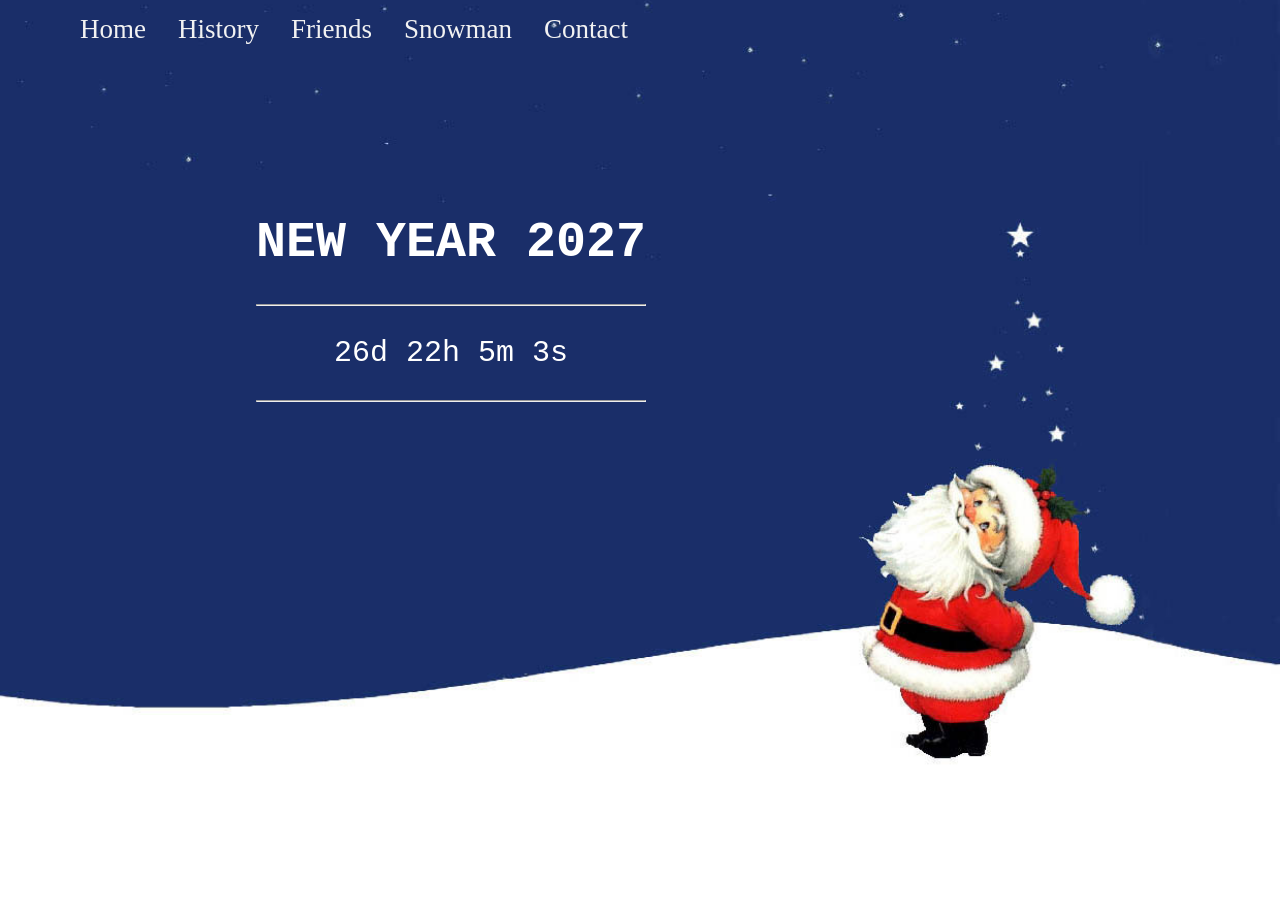
<file: index.html>
<!DOCTYPE html>
<html>
<style>
html, body {
    height: 100%;
    margin: 0;
    padding: 0;
}

.navbar {
	position: absolute;
	top: 0%;
	left: 5%;
	width: 80%;
	height: 50px;
	background: rgba(0, 0, 0, 0.0);
	z-index: 15;
}

.navbar a {
	float: left;
	display: block;
	color: #f2f2f2;
	text-align: center;
	padding: 14px 16px;
	text-decoration: none;
	font-size: 27px;
}

.navbar a:hover {
	background: #ddd;
	color: black;
}


body {
	background-image: url("./images/main.jpg");
	background-repeat: no-repeat;
	background-position: center;
	background-attachment: fixed;
	background-size: cover;
}


.snowflake {
	color: #fff;
	font-size: 1em;
	font-family: 'Molle', cursive;
	text-shadow: 0 0 1px #000;
}


@-webkit-keyframes snowflakes-fall { 0%{top:-10%} 100%{top:100%} }

@-webkit-keyframes snowflakes-shake {
	0%   { -webkit-transform:translateX(0px);  transform: translateX(0px) }
	50%  { -webkit-transform:translateX(80px); transform: translateX(80px) }
	100% { -webkit-transform:translateX(0px);  transform: translateX(0px) }
}

@keyframes snowflakes-fall { 0%{top:-10%} 100%{top:100%}}

@keyframes snowflakes-shake {
	0%   { transform: translateX(0px) }
	50%  { transform: translateX(80px) }
	100% { transform: translateX(0px) }
}

.snowflake {
	position: fixed; top: -10%; z-index: 9999;

	-webkit-user-select: none;
	-moz-user-select: none;
	-ms-user-select: none;
	user-select: none;
	cursor: default;

	-webkit-animation-name: snowflakes-fall, snowflakes-shake;
	-webkit-animation-duration: 10s, 3s;
	-webkit-animation-timing-function: linear, ease-in-out;
	-webkit-animation-iteration-count: infinite, infinite;
	-webkit-animation-play-state: running, running;

	animation-name: snowflakes-fall, snowflakes-shake;
	animation-duration: 10s, 3s;
	animation-timing-function: linear, ease-in-out;
	animation-iteration-count: infinite, infinite;
	animation-play-state: running, running
}

.snowflake:nth-of-type(0) {
	left: 1%;
	-webkit-animation-delay: 0s, 0s;
	animation-delay: 0s, 0s
}

.snowflake:nth-of-type(1) {
	left: 10%;
	-webkit-animation-delay: 1s, 1s;
	animation-delay: 1s, 1s
}

.snowflake:nth-of-type(2) {
	left: 20%;
	-webkit-animation-delay: 6s, .5s;
	animation-delay: 6s, .5s
}

.snowflake:nth-of-type(3) {
	left: 30%;
	-webkit-animation-delay: 4s, 2s;
	animation-delay: 4s, 2s
}

.snowflake:nth-of-type(4) {
	left: 40%;
	-webkit-animation-delay: 2s, 2s;
	animation-delay: 2s, 2s
}

.snowflake:nth-of-type(5) {
	left: 50%;
	-webkit-animation-delay: 8s, 3s;
	animation-delay: 8s, 3s
}

.snowflake:nth-of-type(6) {
	left: 60%;
	-webkit-animation-delay: 6s, 2s;
	animation-delay: 6s, 2s
}

.snowflake:nth-of-type(7) {
	left: 70%;
	-webkit-animation-delay: 2.5s, 1s;
	animation-delay: 2.5s, 1s
}

.snowflake:nth-of-type(8) {
	left: 80%;
	-webkit-animation-delay: 1s, 0s;
	animation-delay: 1s, 0s
}

.snowflake:nth-of-type(9) {
	left: 90%;
	-webkit-animation-delay: 3s, 1.5s;
	animation-delay: 3s, 1.5s
}


.ComingSoon {
	position: absolute;
	top: 20%;
	left: 20%;
	text-align: center;
	color: white;
	font-family: "Courier New", Courier, moonspace;
	font-size: 25px;
}


form {
	display: none;
	position: relative;
	top: 10%;
	left: 30%;
	width: 40%;
	height: 130%;
	color: white;
	font-family: 'Monotype Corsiva', cursive;
	font-size: 20px;
	background-color: rgba(210, 0, 0, 1.0);
	z-index: 7;
}


.container {
	padding-left: 10px;
	padding-right: 10px;
}


.row:after {
	content: "";
	display: table;
	clear: both;
}


.column-text {
	float: left;
	width: 78%;
	height: 7%;
	padding: 10px;
}


.column-image {
	float: left;
	width: 12%;
	height: 7%;
	padding: 10px;
}


.input-border {
	margin-left: 10px;
	border-width: 7px;
	-webkit-border-image: repeating-linear-gradient(-45deg, Khaki, Khaki 10px,
											darkred 10px, red 15px,
											darkred 20px) 7.5;
											
	-moz-border-image: repeating-linear-gradient(-45deg, Khaki, Khaki 10px,
											darkred 10px, red 15px,
											darkred 20px) 7.5;
											
	-o-border-image: repeating-linear-gradient(-45deg, Khaki, Khaki 10px,
											darkred 10px, red 15px,
											darkred 20px) 7.5;
											
	border-image: repeating-linear-gradient(-45deg, Khaki, Khaki 10px,
											darkred 10px, red 15px,
											darkred 20px) 7.5;
}


.button-style {
	font-family: 'Monotype Corsiva', cursive;
	font-size: 20px;
	color: #FA8072;
	border-width: 7px;
	-webkit-border-image: repeating-linear-gradient(-45deg, Khaki, Khaki 10px,
											darkred 10px, red 15px,
											darkred 20px) 7.5;
											
	-moz-border-image: repeating-linear-gradient(-45deg, Khaki, Khaki 10px,
											darkred 10px, red 15px,
											darkred 20px) 7.5;
											
	-o-border-image: repeating-linear-gradient(-45deg, Khaki, Khaki 10px,
											darkred 10px, red 15px,
											darkred 20px) 7.5;
											
	border-image: repeating-linear-gradient(-45deg, Khaki, Khaki 10px,
											darkred 10px, red 15px,
											darkred 20px) 7.5;
}


</style>


<script>

// Устанавливаем дату
var nextYear = new Date().getFullYear() + 1;
var countDownDate = new Date(`Jan 1, ${nextYear} 00:00:00`).getTime();

// Меняем дату каждую секунду
var x = setInterval(function() {

	// Сегодняшняя дата
	var now = new Date().getTime();

	// Следующий год
	var nextYear = new Date().getFullYear() + 1;
	document.querySelector("h1").innerText = "NEW YEAR " + nextYear;

	// Вычисляем разницу между датами
	var distance = countDownDate - now;
	
	// Если таймер вышел
	if (distance < 0) {
		countDownDate = new Date(`Jan 1, ${nextYear} 00:00:00`).getTime();
		return;
	}

	// Вычисляем дни, часы, минуты и секунды
	var days = Math.floor(distance / (1000 * 60 * 60 * 24));
	var hours = Math.floor((distance % (1000 * 60 * 60 * 24)) / (1000 * 60 * 60));
	var minutes = Math.floor((distance % (1000 * 60 * 60)) / (1000 * 60));
	var seconds = Math.floor((distance % (1000 * 60)) / 1000);
	
	// Отображаем результат в элементе id="demo"
	document.getElementById("demo").innerHTML = days + "d " + hours + "h " + minutes + "m " + seconds + "s";
}, 1000);


function formVisible() {
	var contact = document.forms['contact'];
	if (contact.style.display === 'block') {
		contact.style.display = 'none';
	} else {
		contact.style.display = 'block';
		window.scrollTo(0, 0);
	}
}

</script>


<body>

<div class="snowflakes" aria-hidden="true">
	<div class="snowflake">
	*
	</div>
	<div class="snowflake">
	*
	</div>
	<div class="snowflake">
	*
	</div>
	<div class="snowflake">
	*
	</div>
	<div class="snowflake">
	*
	</div>
	<div class="snowflake">
	*
	</div>
	<div class="snowflake">
	*
	</div>
	<div class="snowflake">
	*
	</div>
	<div class="snowflake">
	*
	</div>
	<div class="snowflake">
	*
	</div>
</div>


<div class="navbar">
	<a href="index.html"> Home </a>
	<a href="santa.html"> History </a>
	<a href="santa_friends.html"> Friends </a>
	<a href="snowman.html"> Snowman </a>
	<a href="#contact" onclick="formVisible()"> Contact </a>
</div>


<div class="ComingSoon">
	<h1> NEW YEAR </h1>
	<hr>
	<p id="demo" style="font-size:30px"></p>
	<hr>
</div>


<form name='contact' action="https://formspree.io/f/xvzvgjkq" method="POST">
	<div class='container'>
		<div class='row'>
			<div class='column-image'>
				<img src='images/sman2.png' width=100% height=100% />
			</div>
			
			<div class='column-text'>
				<p style='font-size:12px; font-family:cursive; font-weight:bold'>
					Fill in all the fields, send your letter to Santa,
					and he will answer right away!
				</p>
			</div>
		</div>
		
		<hr color='red'>

		<p> Dear Santa, </p>
		<p style='text-align:center;'>
			My name is: <input class='input-border' type='text' name='Name'>
		</p>
		<p style='text-align:center;'>
			I am a: <input type='radio' name='sex' style='margin-left:10px;' value='Boy'>
			<span style='color:Khaki;'> BOY </span>
			<input type='radio' name='sex' style='margin-left:20px;' value='Girl'>
			<span style='color:Khaki;'> GIRL </span>
		</p>
		
		<p style='text-align:left; margin-left:35%; color:Khaki;'>
				<input type='radio' name='behavior' value='good'> GOOD <br/>
				<span style='position:absolute; margin-left:-30%; color:#fff;'> This year I have been: </span>
				<input type='radio' name='behavior' value='very good'> VERY, VERY GOOD <br/>
				<input type='radio' name='behavior' value='not so good'> A TEENY TINY BIT NOT SO GOOD
		</p>

		<p> This year for Christmas i'd like to get: </p>
		<p style='text-align:right; margin-right:30%;'>
			a <input class='input-border' type='text' name='Present1'><br/><br/>
			a <input class='input-border' type='text' name='Present2'><br/><br/>
			and also some <input class='input-border' type='text' name='Present3'>
		</p>
		
		<br/>
		<p style='text-align:center;'> and Santa, I also want to tell you: <br/><br/>
			<textarea class='input-border' name='Letter' style='width:50%; height:10%;'></textarea>
		</p>

		<p style='text-align:center;'>
			<input class='button-style' type='submit' value='Send it!'>
		</p>
		
		<br/>
		<br/>
	</div>
</form>


</body>

</html>
</file>
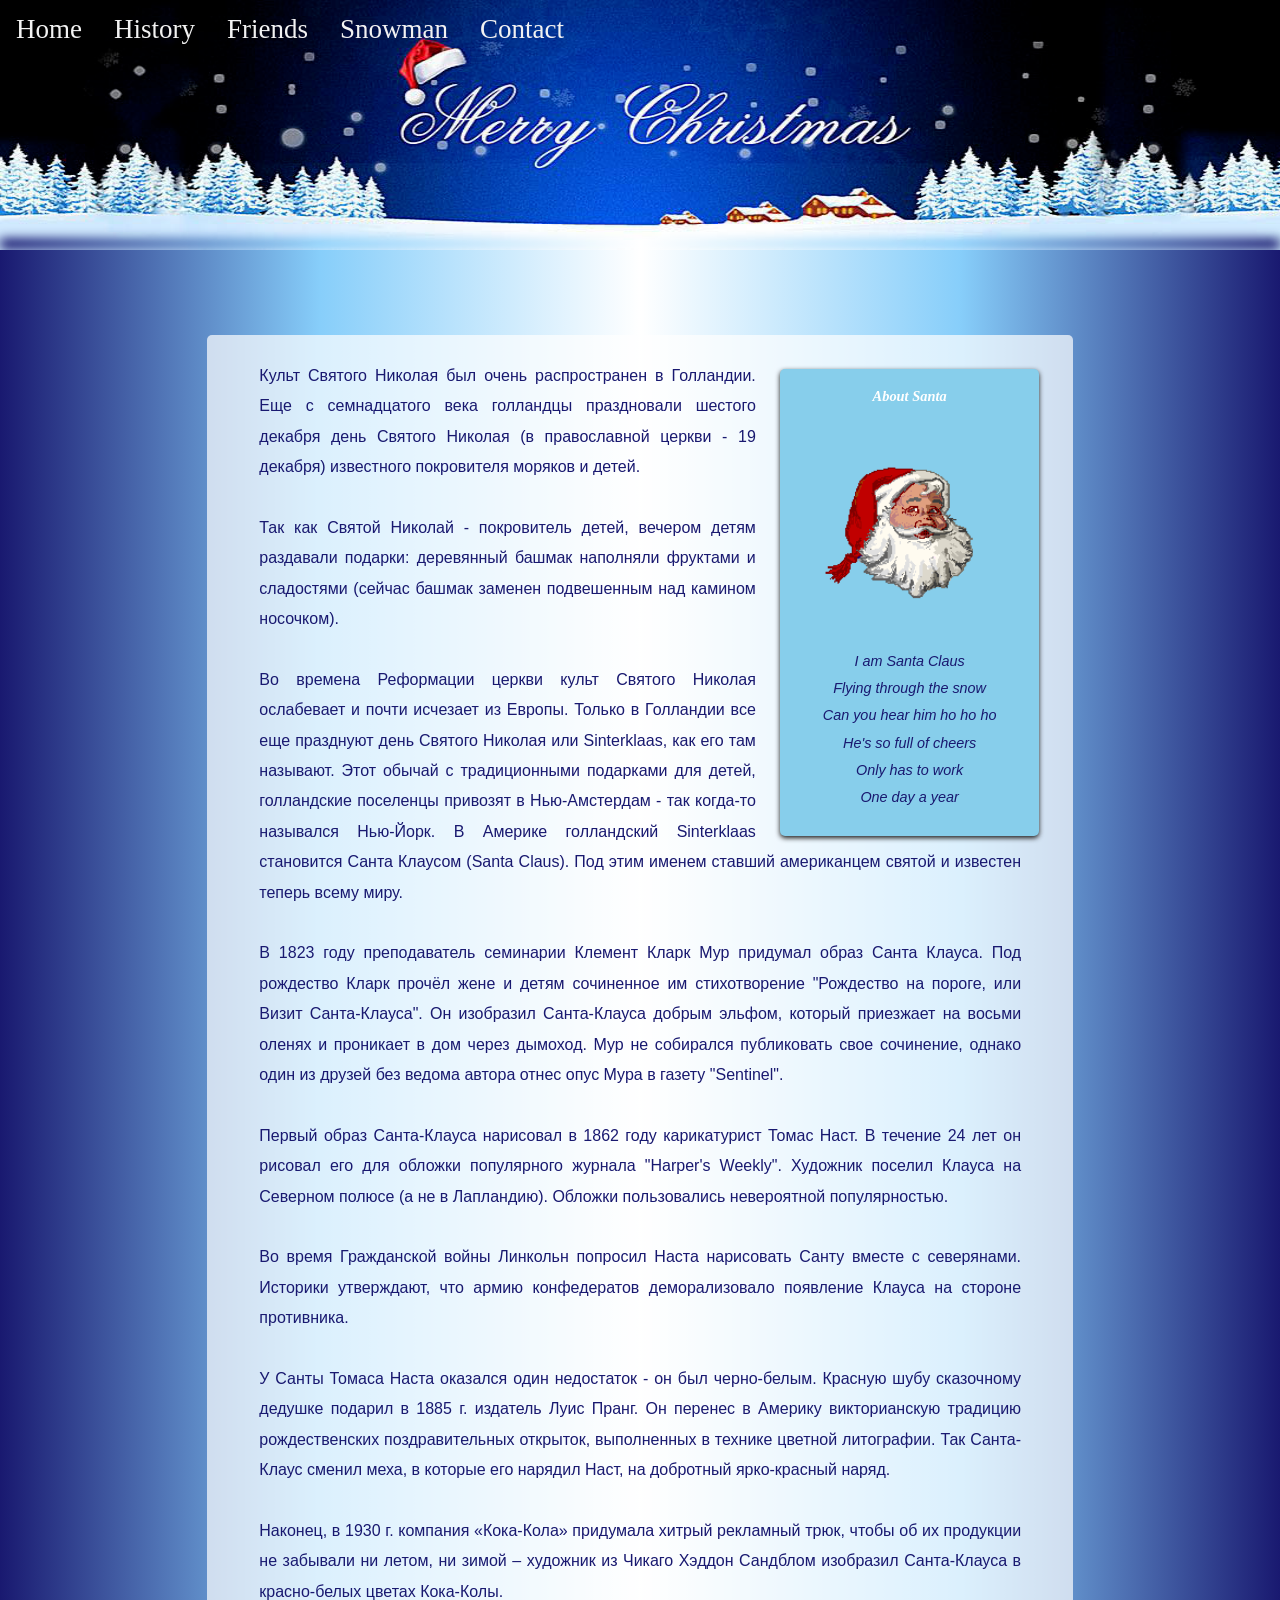
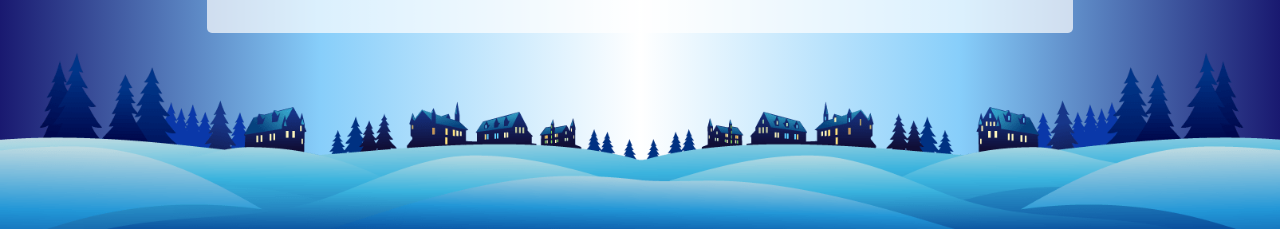
<file: santa.html>
<!DOCKTYPE html>
<html>
<head>
<meta name="viewport" content="width=device-width, initial-scale=1">
<style>

body {
	margin: 0;
	background: linear-gradient(90deg, MidNightBlue 0%, LightSkyBlue 25%, white 50%, 
									   LightSkyBlue 75%, MidNightBlue 100%);
}


.navbar {
	position: fixed;
	top: 0;
	width: 100%;
	height: 50px;
	background: rgba(0, 0, 0, 0.0);	/* Black bg with 1.0 opacity */
	z-index: 15;
}

.navbar a {
	float: left;
	display: block;
	color: #f2f2f2;
	text-align: center;
	padding: 14px 16px;
	text-decoration: none;
	font-size: 27px;
}

.navbar a:hover {
	background: #ddd;
	color: black;
}


.main {
	padding: 15px;
	margin-left: 15%;
	margin-top: 25%;
}


article, aside {
	display: inline-block;
	vertical-align:top;
	text-align: justify;
}

article {
	background-color: rgba(255, 255, 255, 0.7);
	box-shadow: 0, 0, 10px rgba(25, 25, 112, 0.5); /* Shadow parameters */
	padding: 10px;
	border-radius: 5px;
	width: 80%;
	margin-right: 5%;
	z-index: -2;
}

aside {
	position: relative;
	padding-left: 1.5rem;
	margin-left: 1.5rem;
	padding-right: 1.5rem;
	margin-right: 1.5rem;
	margin-top: 1.5rem;
	float: right;
	font-style: Italic;
	color: #29627e;
	width: 25%;
	background-color: #87CEEB;
	
	box-shadow: 0px 2px 5px #1c1a19;
	border-radius: 5px;
	
	color: white;
	font-size: 0.9em;
	z-index: 1;
}

aside > p {
	margin: 1.5rem;
}


.main-text {
	font-family: 'Fira Sans', sans-serif;
	text-align: justify;
	line-height: 1.9em;
	color: MidNightBlue;
	margin-right: 5%;
	margin-left: 5%
}


#santa_picture {
	text-align: center;
}


.footer {
	position: absolute;
	right: 0;
	bottom: 0;
	left: 0;
	padding: 1rem;
	background-color: #efefef;
	text-align: center;
	width: 100%;
}


.imgW {
	width: 100%;
	height: 250px;
	position: absolute;
	top: 0;
	position: fixed;
	z-index: 10;
}


.imgW > img {
	position: absolute;
	top: 0;
	left: 0;
	width: 100%;
	height: 100%;
}


aside img {
	margin: 15px 15px;
}	


form {
	display: none;
	position: absolute;
	top: 50%;
	left: 30%;
	width: 40%;
	height: 130%;
	color: white;
	font-family: 'Monotype Corsiva', cursive;
	font-size: 20px;
	background-color: rgba(210, 0, 0, 1.0);
	z-index: 7;
}


.container {
	padding-left: 10px;
	padding-right: 10px;
}


.row:after {
	content: "";
	display: table;
	clear: both;
}


.column-text {
	float: left;
	width: 78%;
	height: 7%;
	padding: 10px;
}


.column-image {
	float: left;
	width: 12%;
	height: 7%;
	padding: 10px;
}


.input-border {
	margin-left: 10px;
	border-width: 7px;
	-webkit-border-image: repeating-linear-gradient(-45deg, Khaki, Khaki 10px,
											darkred 10px, red 15px,
											darkred 20px) 7.5;
											
	-moz-border-image: repeating-linear-gradient(-45deg, Khaki, Khaki 10px,
											darkred 10px, red 15px,
											darkred 20px) 7.5;
											
	-o-border-image: repeating-linear-gradient(-45deg, Khaki, Khaki 10px,
											darkred 10px, red 15px,
											darkred 20px) 7.5;
											
	border-image: repeating-linear-gradient(-45deg, Khaki, Khaki 10px,
											darkred 10px, red 15px,
											darkred 20px) 7.5;
}


.button-style {
	font-family: 'Monotype Corsiva', cursive;
	font-size: 20px;
	color: #FA8072;
	border-width: 7px;
	-webkit-border-image: repeating-linear-gradient(-45deg, Khaki, Khaki 10px,
											darkred 10px, red 15px,
											darkred 20px) 7.5;
											
	-moz-border-image: repeating-linear-gradient(-45deg, Khaki, Khaki 10px,
											darkred 10px, red 15px,
											darkred 20px) 7.5;
											
	-o-border-image: repeating-linear-gradient(-45deg, Khaki, Khaki 10px,
											darkred 10px, red 15px,
											darkred 20px) 7.5;
											
	border-image: repeating-linear-gradient(-45deg, Khaki, Khaki 10px,
											darkred 10px, red 15px,
											darkred 20px) 7.5;
}


</style>

<script>

function formVisible() {
	if (contact.style.display === 'block') {
		contact.style.display = 'none';
	} else {
		contact.style.display = 'block';
		window.scrollTo(0, 0);
	}
}

</script>

</head>

<body>

<header>

<div class="navbar">
	<a href="index.html"> Home </a>
	<a href="santa.html"> History </a>
	<a href="santa_friends.html"> Friends </a>
	<a href="snowman.html"> Snowman </a>
	<a href="#contact" onclick="formVisible()"> Contact </a>
</div>

<div class="imgW">
	<img src="images/banner.png" />
</div>

</header>

<div class="main">
	<section>
		<article>
			<aside>
				<h1 style="text-align: center"> About Santa </h1>
				<img src="images/Santa.gif" alt="SantaPicture" width=80% height=auto />
				<p class='main-text' style="text-align: center">
					I am Santa Claus <br>
					Flying through the snow <br>
					Can you hear him ho ho ho <br>
					He's so full of cheers <br>
					Only has to work <br>
					One day a year
				</p>
			</aside>
		
			<p class='main-text'>
				Культ Святого Николая был очень распространен в Голландии. Еще с семнадцатого века голландцы
				праздновали шестого декабря день Святого Николая (в православной церкви - 19 декабря)
				известного покровителя моряков и детей.
				<br><br>
				Так как Святой Николай - покровитель детей, вечером детям раздавали подарки: деревянный
				башмак наполняли фруктами и сладостями (сейчас башмак заменен подвешенным над камином носочком).
				<br><br>
				Во времена Реформации церкви культ Святого Николая ослабевает и почти исчезает из Европы.
				Только в Голландии все еще празднуют день Святого Николая или Sinterklaas,
				как его там называют. Этот обычай с традиционными подарками для детей,
				голландские поселенцы привозят в Нью-Амстердам - так когда-то назывался Нью-Йорк.
				В Америке голландский Sinterklaas становится Санта Клаусом (Santa Claus). Под этим именем
				ставший американцем святой и известен теперь всему миру.
				<br><br>
				В 1823 году преподаватель семинарии Клемент Кларк Мур придумал образ Санта Клауса.
				Под рождество Кларк прочёл жене и детям сочиненное им стихотворение "Рождество на пороге,
				или Визит Санта-Клауса". Он изобразил Санта-Клауса добрым эльфом, который приезжает на восьми
				оленях и проникает в дом через дымоход. Мур не собирался публиковать свое сочинение,
				однако один из друзей без ведома автора отнес опус Мура в газету "Sentinel".
				<br><br>
				Первый образ Санта-Клауса нарисовал в 1862 году карикатурист Томас Наст.
				В течение 24 лет он рисовал его для обложки популярного журнала "Harper's Weekly".
				Художник поселил Клауса на Северном полюсе (а не в Лапландию).
				Обложки пользовались невероятной популярностью.
				<br><br>
				Во время Гражданской войны Линкольн попросил Наста нарисовать Санту вместе с северянами.
				Историки утверждают, что армию конфедератов деморализовало появление Клауса на стороне противника.
				<br><br>
				У Санты Томаса Наста оказался один недостаток - он был черно-белым. Красную шубу
				сказочному дедушке подарил в 1885 г. издатель Луис Пранг. Он перенес в Америку викторианскую
				традицию рождественских поздравительных открыток, выполненных в технике цветной литографии.
				Так Санта-Клаус сменил меха, в которые его нарядил Наст, на добротный ярко-красный наряд.
				<br><br>
				Наконец, в 1930 г. компания «Кока-Кола» придумала хитрый рекламный трюк,
				чтобы об их продукции не забывали ни летом, ни зимой – художник из Чикаго Хэддон Сандблом
				изобразил Санта-Клауса в красно-белых цветах Кока-Колы.
			</p>
		</article>
	</section>
</div>


<form name='contact' action="https://formspree.io/f/xvzvgjkq" method="POST">
	<div class='container'>
		<div class='row'>
			<div class='column-image'>
				<img src='images/sman2.png' width=100% height=100% />
			</div>
			
			<div class='column-text'>
				<p style='font-size:12px; font-family:cursive; font-weight:bold'>
					Fill in all the fields, send your letter to Santa,
					and he will answer right away!
				</p>
			</div>
		</div>
		
		<hr color='red'>

		<p> Dear Santa, </p>
		<p style='text-align:center;'>
			My name is: <input class='input-border' type='text' name='Name'>
		</p>
		<p style='text-align:center;'>
			I am a: <input type='radio' name='sex' style='margin-left:10px;' value='Boy'>
			<span style='color:Khaki;'> BOY </span>
			<input type='radio' name='sex' style='margin-left:20px;' value='Girl'>
			<span style='color:Khaki;'> GIRL </span>
		</p>
		
		<p style='text-align:left; margin-left:35%; color:Khaki;'>
				<input type='radio' name='behavior' value='good'> GOOD <br/>
				<span style='position:absolute; margin-left:-30%; color:#fff;'> This year I have been: </span>
				<input type='radio' name='behavior' value='very good'> VERY, VERY GOOD <br/>
				<input type='radio' name='behavior' value='not so good'> A TEENY TINY BIT NOT SO GOOD
		</p>

		<p> This year for Christmas i'd like to get: </p>
		<p style='text-align:right; margin-right:30%;'>
			a <input class='input-border' type='text' name='Present1'><br/><br/>
			a <input class='input-border' type='text' name='Present2'><br/><br/>
			and also some <input class='input-border' type='text' name='Present3'>
		</p>
		
		<br/>
		<p style='text-align:center;'> and Santa, I also want to tell you: <br/><br/>
			<textarea class='input-border' name='Letter' style='width:50%; height:10%;'></textarea>
		</p>
		
		<p style='text-align:center;'>
			<input class='button-style' type='submit' value='Send it!'>
		</p>
		
		<br/>
		<br/>
	</div>
</form>


<footer>
	<img src="images/footer2.png" alt="" width=100% />
</footer>


</body>
</html>
</file>
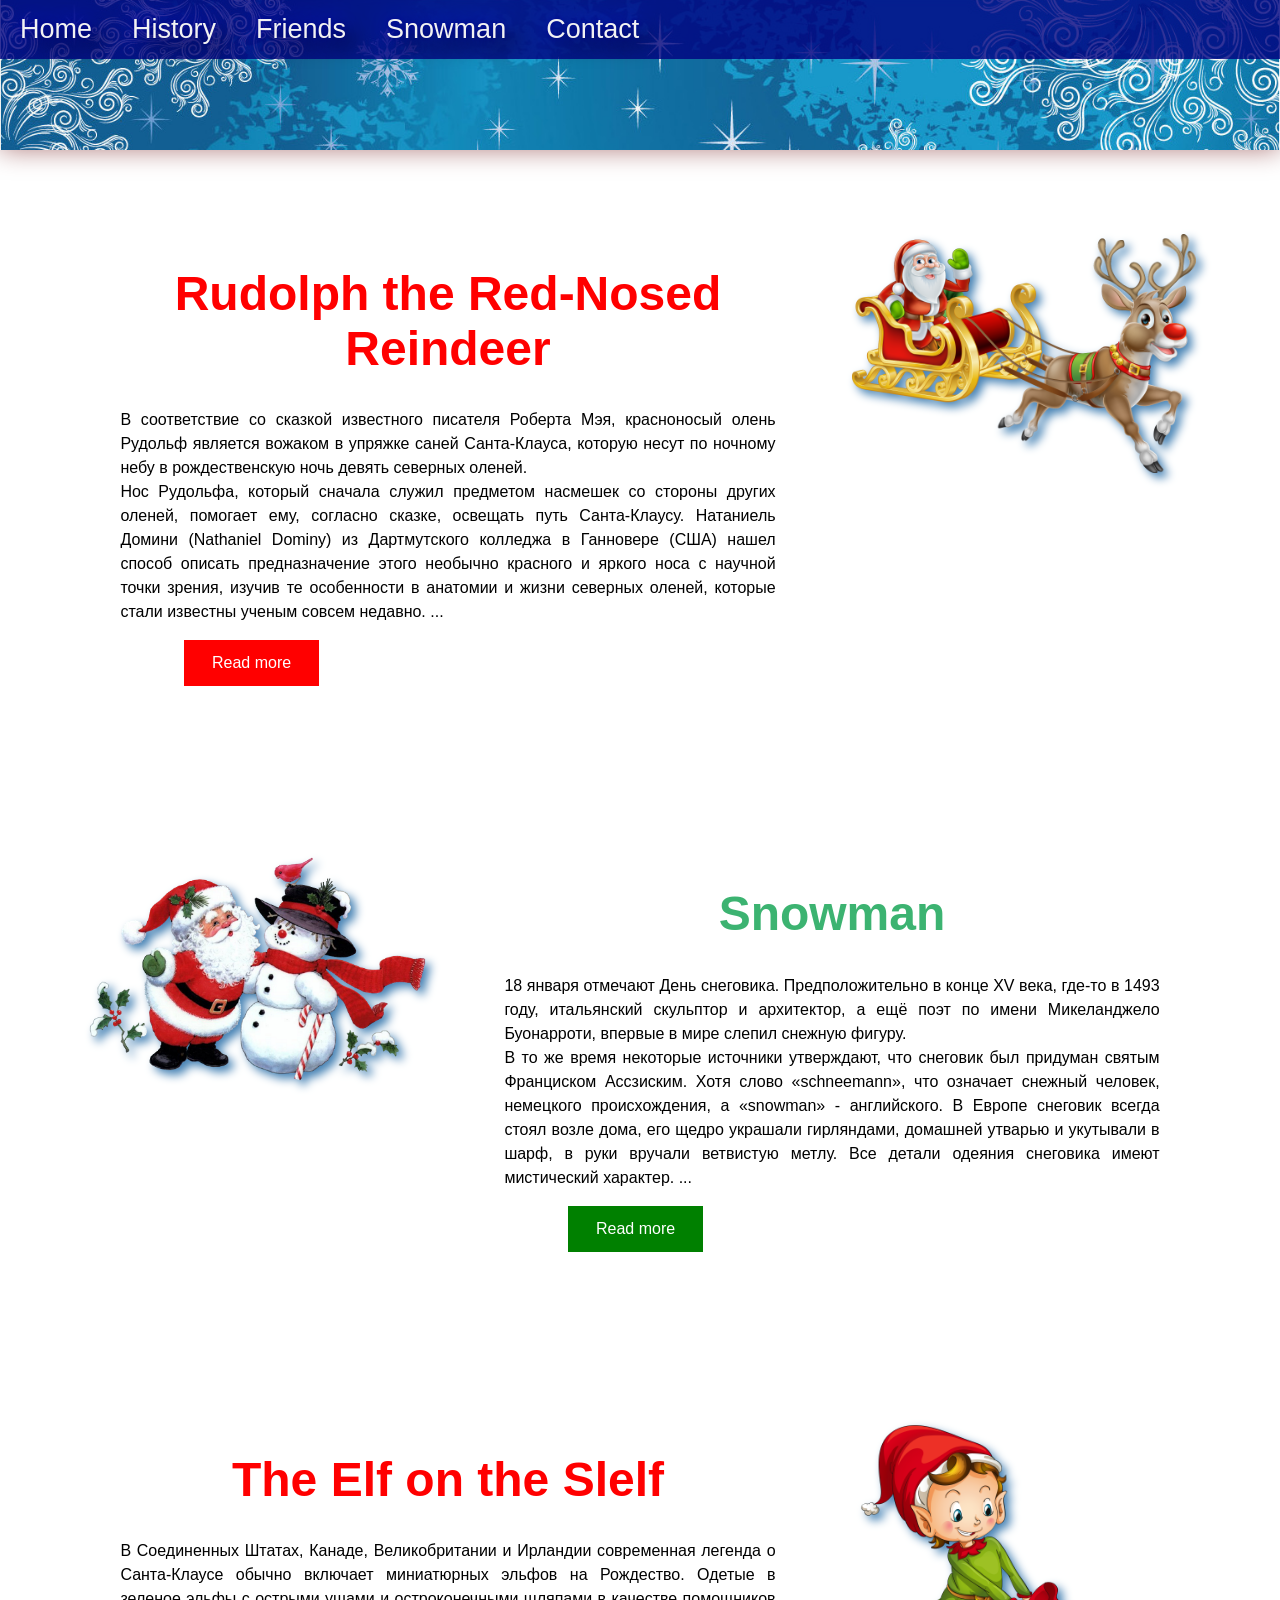
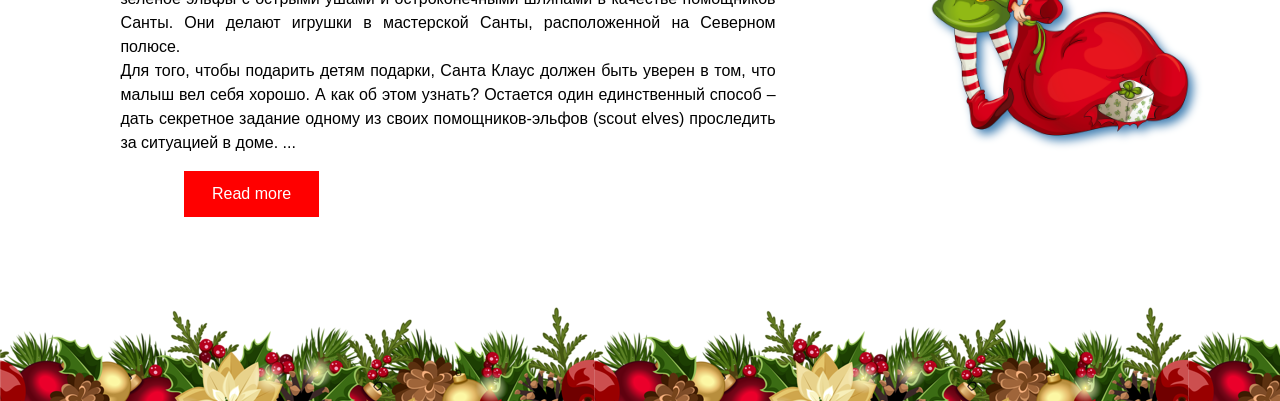
<file: santa_friends.html>
<!DOCKTYPE html>
<html>
<head>
<meta name='viewport' content='width=device-width, initial scale=1'>

<script src='images/slider.js'></script>
<link rel='stylesheet' href='images/style_slider.css'>

<style>

* {
	box-sizing: border-box;
}

.navbar {
	position: fixed;
	top: 0;
	width: 100%;
	background: rgba(0, 0, 128, 0.8);
	z-index: 15;
	text-shadow: 10px 10px 20px black, 0 0 25px blue, 0 0 5px darkblue;
}

.navbar a {
	float: left;
	display: block;
	color: #f2f2f2;
	text-align: center;
	padding: 14px 20px;
	text-decoration: none;
	font-size: 27px;
}

.navbar a:hover {
	background: #ddd;
	color: black;
}


body {
	margin: 0;
	font-family: Arial, Helvetica, sans-serif;
}


.container {
	padding: 64px;
}


.row:after {
	content: "";
	display: table;
	clear: both;
}


.column-text {
	float: left;
	width: 66.6666%;
	padding: 20px;
}


.column-image {
	float: left;
	width: 33.3333%;
	padding: 20px;
}


.large-font {
	font-size: 48px;
}


.button {
	margin: 0px 100px;
	border: none;
	color: white;
	padding: 14px 28px;
	font-size: 16px;
	cursor: pointer;
	background-color: #4CAF50;
}


img {
	display: block;
	height: auto;
	max-width: 100%;
}


@media screen and (max-width: 1000px) {
	.column-text, .column-image {
		width: 100%;
		text-align: center;
	}
	
	img {
		margin: auto;
	}
}


.main-text {
	text-align: justify;
	font-size: 1em;
	line-height: 1.5em;
	margin-right: 5%;
	margin-left: 5%;
}


h1 {
	text-align: center;
	font-size: 1.5em;
	color: blue;
}


img {
	-webkit-filter: drop-shadow(5px 5px 5px #4682B4);
	filter: drop-shadow(5px 5px 5px #4682B4);
}


#more1 { display: none; }
#more2 { display: none; }
#more3 { display: none; }


.active {
	background-color: #E68352 !important;
}


.button {
	background-color: green;
}


footer {
	height: 100px;
	bottom: 0;
	width: 100%;
	background: url('images/santa_grid.png') repeat-x;
}


form {
	display: none;
	position: absolute;
	top: 30%;
	left: 30%;
	width: 40%;
	height: 130%;
	color: white;
	font-family: 'Monotype Corsiva', cursive;
	font-size: 20px;
	background-color: rgba(210, 0, 0, 1.0);
	z-index: 7;
}


.form-container {
	padding-left: 10px;
	padding-right: 10px;
}


.form-row:after {
	content: "";
	display: table;
	clear: both;
}


.form-column-text {
	float: left;
	width: 78%;
	height: 7%;
	padding: 10px;
}


.form-column-image {
	float: left;
	width: 12%;
	height: 7%;
	padding: 10px;
}


.input-border {
	margin-left: 10px;
	border-width: 7px;
	-webkit-border-image: repeating-linear-gradient(-45deg, Khaki, Khaki 10px,
											darkred 10px, red 15px,
											darkred 20px) 7.5;
											
	-moz-border-image: repeating-linear-gradient(-45deg, Khaki, Khaki 10px,
											darkred 10px, red 15px,
											darkred 20px) 7.5;
											
	-o-border-image: repeating-linear-gradient(-45deg, Khaki, Khaki 10px,
											darkred 10px, red 15px,
											darkred 20px) 7.5;
											
	border-image: repeating-linear-gradient(-45deg, Khaki, Khaki 10px,
											darkred 10px, red 15px,
											darkred 20px) 7.5;
}


.button-style {
	font-family: 'Monotype Corsiva', cursive;
	font-size: 20px;
	color: #FA8072;
	border-width: 7px;
	-webkit-border-image: repeating-linear-gradient(-45deg, Khaki, Khaki 10px,
											darkred 10px, red 15px,
											darkred 20px) 7.5;
											
	-moz-border-image: repeating-linear-gradient(-45deg, Khaki, Khaki 10px,
											darkred 10px, red 15px,
											darkred 20px) 7.5;
											
	-o-border-image: repeating-linear-gradient(-45deg, Khaki, Khaki 10px,
											darkred 10px, red 15px,
											darkred 20px) 7.5;
											
	border-image: repeating-linear-gradient(-45deg, Khaki, Khaki 10px,
											darkred 10px, red 15px,
											darkred 20px) 7.5;
}


</style>

<script>

function myFunction(k) {

	var btn1Text = document.getElementById('button1');
	var btn2Text = document.getElementById('button2');
	var btn3Text = document.getElementById('button3');
	
	var dots1 = document.getElementById('dots1');
	var dots2 = document.getElementById('dots2');
	var dots3 = document.getElementById('dots3');
	
	var more1 = document.getElementById('more1');
	var more2 = document.getElementById('more2');
	var more3 = document.getElementById('more3');
	
	var buttons = [btn1Text, btn2Text, btn3Text];
	var dots = [dots1, dots2, dots3];
	var moreText = [more1, more2, more3];
	
	if (dots[k].style.display === 'none') {
		dots[k].style.display = 'inline';
		moreText[k].style.display = 'none';
		buttons[k].innerHTML = 'Read more';
	} else {
		dots[k].style.display = 'none';
		moreText[k].style.display = 'inline';
		buttons[k].innerHTML = 'Read less';
	}
}


function formVisible() {
	if (contact.style.display === 'block') {
		contact.style.display = 'none';
	} else {
		contact.style.display = 'block';
		window.scrollTo(0, 0);
	}
}

</script>

</head>


<body>

<header>


<div class='navbar'>

	<a href="index.html"> Home </a>
	<a href="santa.html"> History </a>
	<a href="santa_friends.html"> Friends </a>
	<a href="snowman.html"> Snowman </a>
	<a href="#contact" onclick="formVisible()"> Contact </a>
	
</div>


<ul id='slides'>

	<li class='slide showing'></li>
	<li class='slide'></li>
	<li class='slide'></li>
	<li class='slide'></li>
	<li class='slide'></li>

</ul>
	
</header>


<!-- Rudolph Section -->
<div class='container'>

	<div class='row'>
	
		<div class='column-text'>
		
			<h1 class='large-font' style='color:red;'><b> Rudolph the Red-Nosed Reindeer </b></h1>
			
			<p class='main-text'>
				В соответствие со сказкой известного писателя Роберта Мэя, красноносый олень
				Рудольф является вожаком в упряжке саней Санта-Клауса, которую несут по ночному 
				небу в рождественскую ночь девять северных оленей. <br/>
				Нос Рудольфа, который сначала служил предметом насмешек со стороны других оленей, 
				помогает ему, согласно сказке, освещать путь Санта-Клаусу. Натаниель Домини 
				(Nathaniel Dominy) из Дартмутского колледжа в Ганновере (США) нашел способ 
				описать предназначение этого необычно красного и яркого носа с научной точки 
				зрения, изучив те особенности в анатомии и жизни северных оленей, которые 
				стали известны ученым совсем недавно.
				<span id='dots1'> ... </span><span id='more1'>
				К примеру, в октябре 2013 года ученые выяснили, что цвет глаз северных оленей 
				меняется вместе с сезонами года, становясь желтыми во время лета, и синими во 
				время зимы. Благодаря такой смене окраски, которая происходит из-за 
				"растягивания" подложки сетчатки, так называемого тапетума, олень приобретает 
				зимой возможность видеть ультрафиолет, а чувствительность его глаз к синему 
				свету заметно вырастает за счет снижения в четкости зрения. Как считает 
				Домини, нет причин полагать, что Рудольф и его собратья по упряжке не 
				обладают таким качеством, которое должно помогать им ориентироваться в темную 
				рождественскую ночь во время кругосветного полета Санта-Клауса.
				</span>
			</p>
			
			<button class='button' style='background-color:red' onclick='myFunction(0)' id='button1' >
				Read more
			</button>
				
		</div>
		
		
		<div class='column-image'>
		
			<img src='images/santa_rudolph.png' width=100% height=auto />
			
		</div>
	
	</div>

</div>


<!-- Snowman Section -->
<div class='container'>

	<div class='row'>
	
		<div class='column-image'>
		
			<img src='images/ded4.png' alt='App' width=100% height=auto />
			
		</div>
	
	
		<div class='column-text'>
		
			<h1 class='large-font' style='color:MediumSeaGreen;'><b> Snowman </b></h1>
			
			<p class='main-text'>
				18 января отмечают День снеговика. Предположительно в конце 
				XV века, где-то в 1493 году, итальянский скульптор и архитектор, 
				а ещё поэт по имени Микеланджело Буонарроти, впервые в мире слепил 
				снежную фигуру. <br/>
				В то же время некоторые источники утверждают, что снеговик был 
				придуман святым Франциском Ассзиским. Хотя слово «schneemann», 
				что означает снежный человек, немецкого происхождения, 
				а «snowman» - английского. В Европе снеговик всегда стоял возле 
				дома, его щедро украшали гирляндами, домашней утварью и укутывали 
				в шарф, в руки вручали ветвистую метлу. Все детали одеяния снеговика 
				имеют мистический характер.
				<span id='dots2'> ... </span><span id='more2'>
				Так, нос в виде морковки прикреплялся снеговику, чтобы умилостивить 
				духов, которые посылают урожай и плодородие. Перевернутое ведро, 
				расположенное на голове символизировало достаток. В Румынии снеговиков 
				украшают бусами из чеснока, что способствовало здоровью всех членов 
				семьи и оберегало их от проказ нечистой силы.
				</span>
			</p>
			
			<button class='button' onclick='myFunction(1)' id='button2'>
				Read more
			</button>
				
		</div>
		
	</div>

</div>


<!-- Elf Section -->
<div class='container'>

	<div class='row'>
	
		<div class='column-text'>
		
			<h1 class='large-font' style='color:red;'><b> The Elf on the Slelf </b></h1>
			
			<p class='main-text'>
				В Соединенных Штатах, Канаде, Великобритании и Ирландии современная 
				легенда о Санта-Клаусе обычно включает миниатюрных эльфов на Рождество. 
				Одетые в зеленое эльфы с острыми ушами и остроконечными шляпами в 
				качестве помощников Санты. Они делают игрушки в мастерской Санты, 
				расположенной на Северном полюсе. <br/>
				Для того, чтобы подарить детям подарки, Санта Клаус должен быть уверен 
				в том, что малыш вел себя хорошо. А как об этом узнать? Остается один 
				единственный способ – дать секретное задание одному из своих 
				помощников-эльфов (scout elves) проследить за ситуацией в доме.
				<span id='dots3'> ... </span><span id='more3'>
				Американским мамам и папам эта идея приглянулась и превратилась в настоящую 
				традицию «the elf on the shelf». <br/>
				Идея «the elf on the shelf» проста. Эльф обычно появляется в доме в течение 
				Scout Elf Return Week (примерно в промежутке между 24 ноября и 1 декабря).
				Каждую ночь мама или папа прячут эльфа на новом месте. Дети просыпаются каждое 
				утро и обыскивают дом, чтобы увидеть, где снова появился эльф. Каждую ночь 
				эльф улетает на Северный полюс, чтобы рассказать Санта-Клаусу, были ли дети 
				послушными или нет. <br/>
				Это милый способ сохранить дух Санты. Золотое правило, которому нужно следовать: 
				дети не могут трогать эльфа. В ночь перед Рождеством эльф улетает в последний 
				раз до следующего года.
				</span>
			</p>
			
			<button class='button' style='background-color:red' onclick='myFunction(2)' id='button3'>
				Read more
			</button>
				
		</div>
		
		
		<div class='column-image'>
		
			<img src='images/helper.png' width=100% height=auto />
			
		</div>
	
	</div>

</div>


<form name='contact' action="https://formspree.io/f/xvzvgjkq" method="POST">
	<div class='form-container'>
		<div class='form-row'>
			<div class='form-column-image'>
				<img src='images/sman2.png' width=100% height=100% />
			</div>
			
			<div class='form-column-text'>
				<p style='font-size:12px; font-family:cursive; font-weight:bold'>
					Fill in all the fields, send your letter to Santa,
					and he will answer right away!
				</p>
			</div>
		</div>
		
		<hr color='red'>

		<p> Dear Santa, </p>
		<p style='text-align:center;'>
			My name is: <input class='input-border' type='text' name='Name'>
		</p>
		<p style='text-align:center;'>
			I am a: <input type='radio' name='sex' style='margin-left:10px;' value='Boy'>
			<span style='color:Khaki;'> BOY </span>
			<input type='radio' name='sex' style='margin-left:20px;' value='Girl'>
			<span style='color:Khaki;'> GIRL </span>
		</p>
		
		<p style='text-align:left; margin-left:35%; color:Khaki;'>
				<input type='radio' name='behavior' value='good'> GOOD <br/>
				<span style='position:absolute; margin-left:-30%; color:#fff;'> This year I have been: </span>
				<input type='radio' name='behavior' value='very good'> VERY, VERY GOOD <br/>
				<input type='radio' name='behavior' value='not so good'> A TEENY TINY BIT NOT SO GOOD
		</p>

		<p> This year for Christmas i'd like to get: </p>
		<p style='text-align:right; margin-right:30%;'>
			a <input class='input-border' type='text' name='Present1'><br/><br/>
			a <input class='input-border' type='text' name='Present2'><br/><br/>
			and also some <input class='input-border' type='text' name='Present3'>
		</p>
		
		<br/>
		<p style='text-align:center;'> and Santa, I also want to tell you: <br/><br/>
			<textarea class='input-border' name='Letter' style='width:50%; height:10%;'></textarea>
		</p>
		
		<p style='text-align:center;'>
			<input class='button-style' type='submit' value='Send it!'>
		</p>
		
		<br/>
		<br/>
	</div>
</form>


<footer></footer>


</body>
</html>
</file>
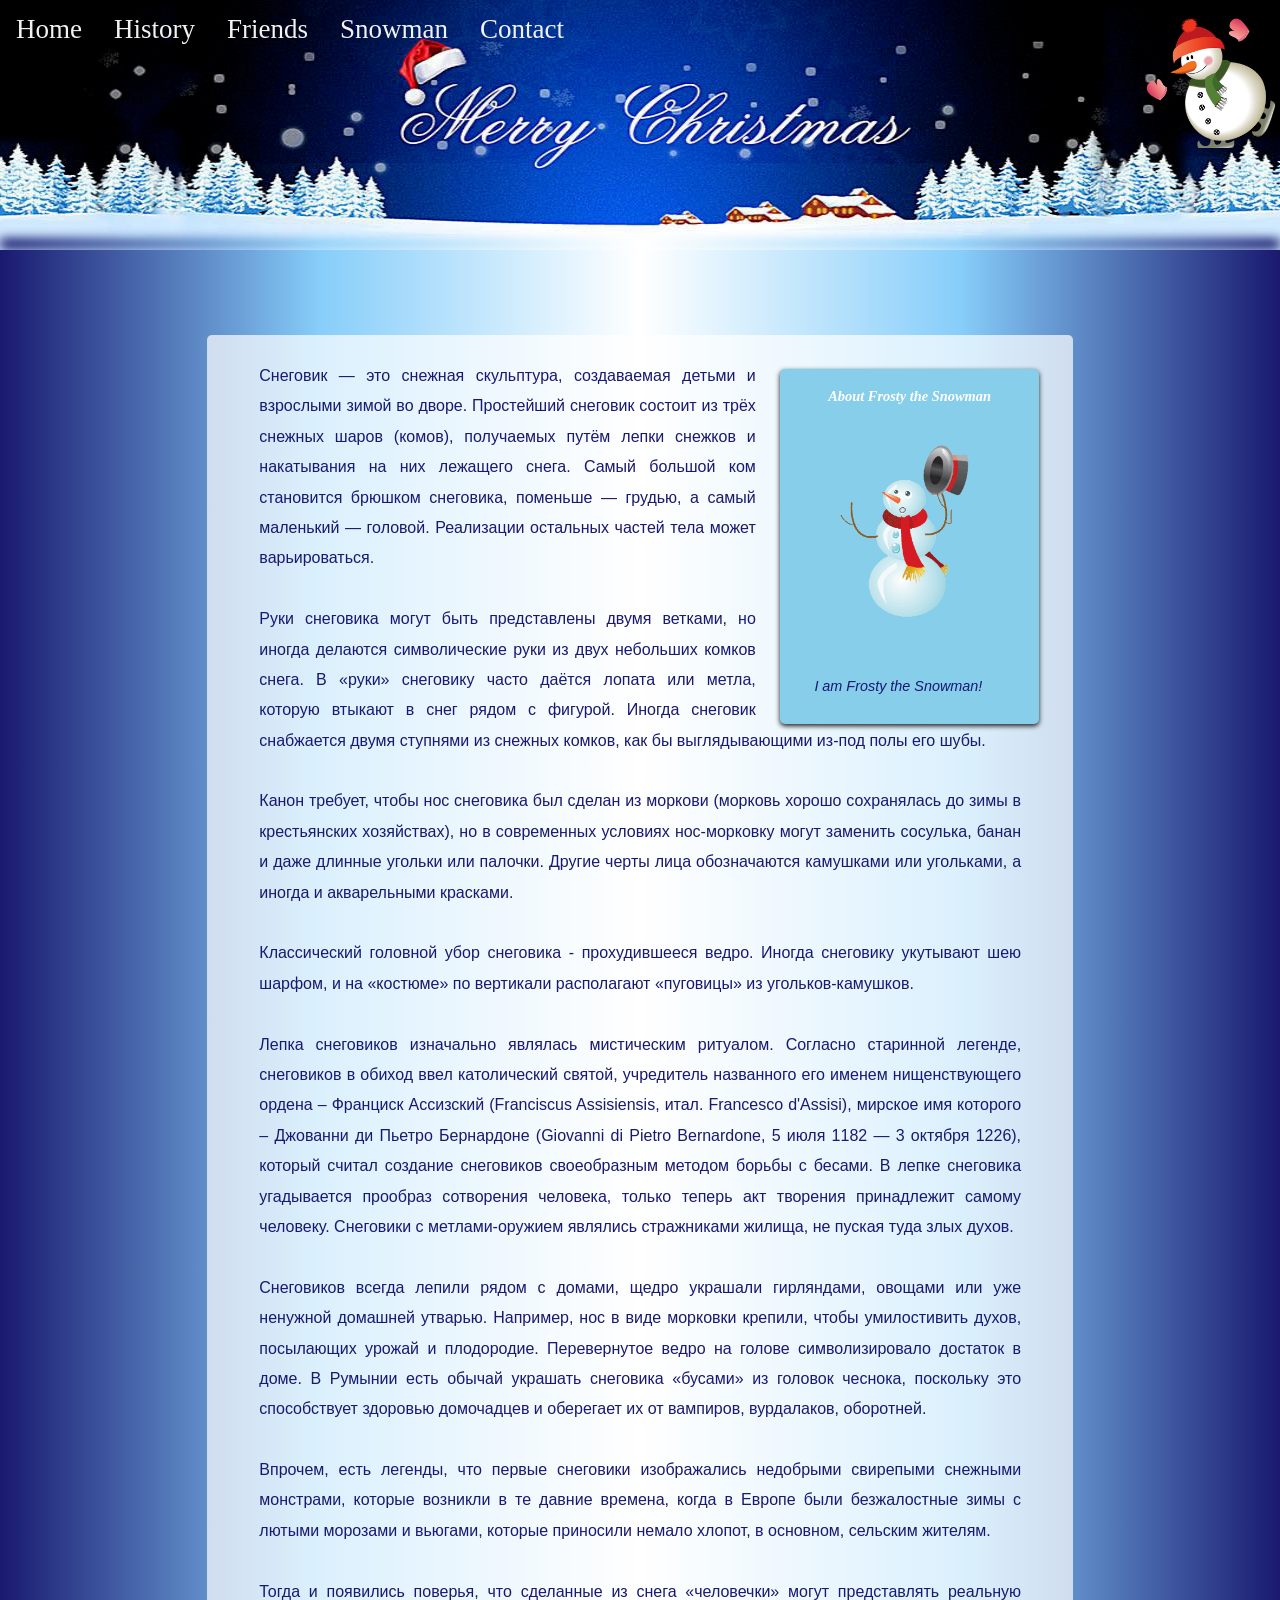
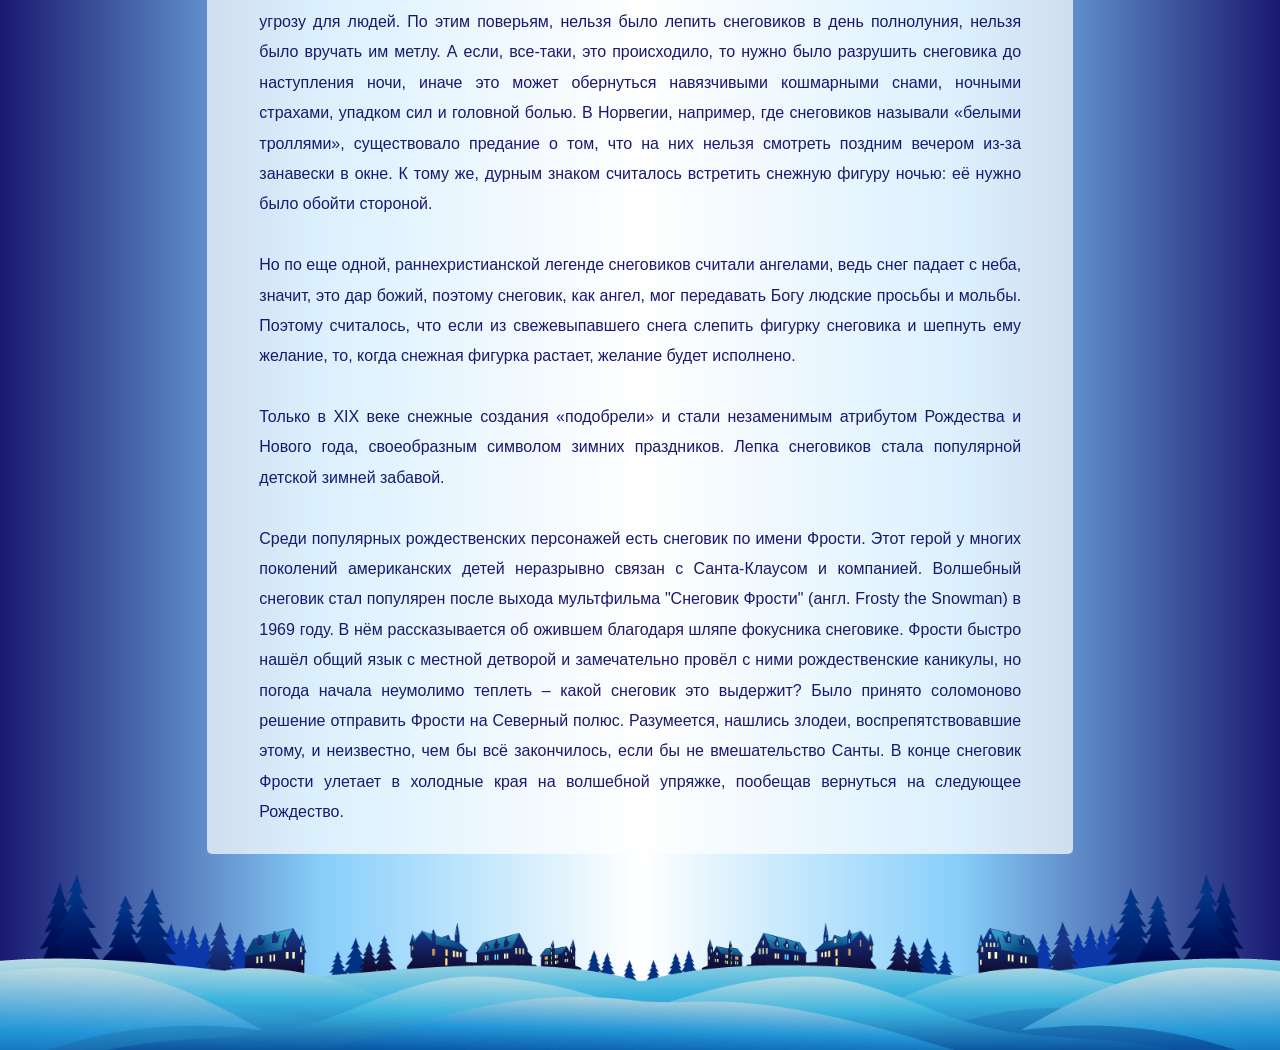
<file: snowman.html>
<!DOCKTYPE html>
<html>
<head>
<meta name="viewport" content="width=device-width, initial scale=1">
<script src='images/snowman_slider.js'></script>
<link rel='stylesheet' href='images/snowman_style_slider.css'>


<style>

body {
	margin: 0;
	background: linear-gradient(90deg, MidNightBlue 0%, LightSkyBlue 25%, white 50%, 
									   LightSkyBlue 75%, MidNightBlue 100%);
}


.navbar {
	position: fixed;
	top: 0;
	width: 100%;
	height: 50px;
	background: rgba(0, 0, 0, 0.0);	/* Black bg with 1.0 opacity */
	z-index: 9;
}

.navbar a {
	float: left;
	display: block;
	color: #f2f2f2;
	text-align: center;
	padding: 14px 16px;
	text-decoration: none;
	font-size: 27px;
}

.navbar a:hover {
	background: #ddd;
	color: black;
}


.main {
	padding: 15px;
	margin-left: 15%;
	margin-top: 25%;
}


article, aside {
	display: inline-block;
	vertical-align:top;
	text-align: justify;
}

article {
	background-color: rgba(255, 255, 255, 0.7);
	box-shadow: 0, 0, 10px rgba(25, 25, 112, 0.5); /* Shadow parameters */
	padding: 10px;
	border-radius: 5px;
	width: 80%;
	margin-right: 5%;
	z-index: -2;
}

aside {
	position: relative;
	padding-left: 1.5rem;
	margin-left: 1.5rem;
	padding-right: 1.5rem;
	margin-right: 1.5rem;
	margin-top: 1.5rem;
	float: right;
	font-style: Italic;
	color: #29627e;
	width: 25%;

	background-color: #87CEEB;
	
	box-shadow: 0px 2px 5px #1c1a19;
	border-radius: 5px;
	
	color: white;
	font-size: 0.9em;
	z-index: 1;
}

aside > p {
	margin: 1.5rem;
}


.main-text {
	font-family: 'Fira Sans', sans-serif;
	text-align: justify;
	line-height: 1.9em;
	color: MidNightBlue;
	margin-right: 5%;
	margin-left: 5%
}


#santa_picture {
	text-align: center;
}


.footer {
	position: absolute;
	right: 0;
	bottom: 0;
	left: 0;
	padding: 1rem;
	background-color: #efefef;
	text-align: center;
	width: 100%;
}


.imgW {
	width: 100%;
	height: 250px;
	position: absolute;
	top: 0;
	position: fixed;
	z-index: 5;
}


.imgW > img {
	position: absolute;
	top: 0;
	left: 0;
	width: 100%;
	height: 100%;
}


aside img {
	margin: 15px 15px;
}


form {
	display: none;
	position: absolute;
	top: 50%;
	left: 30%;
	width: 40%;
	height: 130%;
	color: white;
	font-family: 'Monotype Corsiva', cursive;
	font-size: 20px;
	background-color: rgba(210, 0, 0, 1.0);
	z-index: 4;
}


.container {
	padding-left: 10px;
	padding-right: 10px;
}


.row:after {
	content: "";
	display: table;
	clear: both;
}


.column-text {
	float: left;
	width: 78%;
	height: 7%;
	padding: 10px;
}


.column-image {
	float: left;
	width: 12%;
	height: 7%;
	padding: 10px;
}


.input-border {
	margin-left: 10px;
	border-width: 7px;
	-webkit-border-image: repeating-linear-gradient(-45deg, Khaki, Khaki 10px,
											darkred 10px, red 15px,
											darkred 20px) 7.5;
											
	-moz-border-image: repeating-linear-gradient(-45deg, Khaki, Khaki 10px,
											darkred 10px, red 15px,
											darkred 20px) 7.5;
											
	-o-border-image: repeating-linear-gradient(-45deg, Khaki, Khaki 10px,
											darkred 10px, red 15px,
											darkred 20px) 7.5;
											
	border-image: repeating-linear-gradient(-45deg, Khaki, Khaki 10px,
											darkred 10px, red 15px,
											darkred 20px) 7.5;
}


.button-style {
	font-family: 'Monotype Corsiva', cursive;
	font-size: 20px;
	color: #FA8072;
	border-width: 7px;
	-webkit-border-image: repeating-linear-gradient(-45deg, Khaki, Khaki 10px,
											darkred 10px, red 15px,
											darkred 20px) 7.5;
											
	-moz-border-image: repeating-linear-gradient(-45deg, Khaki, Khaki 10px,
											darkred 10px, red 15px,
											darkred 20px) 7.5;
											
	-o-border-image: repeating-linear-gradient(-45deg, Khaki, Khaki 10px,
											darkred 10px, red 15px,
											darkred 20px) 7.5;
											
	border-image: repeating-linear-gradient(-45deg, Khaki, Khaki 10px,
											darkred 10px, red 15px,
											darkred 20px) 7.5;
}


</style>

<script>

function formVisible() {
	if (contact.style.display === 'block') {
		contact.style.display = 'none';
	} else {
		contact.style.display = 'block';
		window.scrollTo(0, 0);
	}
}

</script>

</head>
<body>

<header>
	<div class="navbar">
	<a href="index.html"> Home </a>
	<a href="santa.html"> History </a>
	<a href="santa_friends.html"> Friends </a>
	<a href="snowman.html"> Snowman </a>
	<a href="#contact" onclick="formVisible()"> Contact </a>
</div>

<div class="imgW">
	<img src="images/banner.png" />
</div>


<ul id='slides'>
	<li class='slide showing'></li>
	<li class='slide'></li>
	<li class='slide'></li>
	<li class='slide'></li>
	<li class='slide'></li>
	<li class='slide'></li>
</ul>


</header>


<div class="main">
	<section>
		<article>
			<aside>
				<h1 style="text-align: center"> About Frosty the Snowman </h1>
				<img src="images/Frosty.gif" alt="FrostyPicture" width=80% height=auto />
				<p class='main-text'> I am Frosty the Snowman! </p>
			</aside>
		
			<p class='main-text'>
				Снеговик — это снежная скульптура, создаваемая детьми и взрослыми зимой во дворе. Простейший
				снеговик состоит из трёх снежных шаров (комов), получаемых путём лепки снежков и  накатывания
				на них лежащего снега. Самый большой ком становится брюшком снеговика, поменьше — грудью,
				а самый маленький — головой. Реализации остальных частей тела может варьироваться.
				<br><br>
				Руки снеговика могут быть представлены двумя ветками, но иногда делаются символические руки
				из двух небольших комков снега. В «руки» снеговику часто даётся лопата или метла, которую
				втыкают в снег рядом с фигурой. Иногда снеговик снабжается двумя ступнями из снежных комков,
				как бы выглядывающими из-под полы его шубы.
				<br><br>
				Канон требует, чтобы нос снеговика был сделан из моркови (морковь хорошо сохранялась до зимы
				в крестьянских хозяйствах), но в современных условиях нос-морковку могут заменить сосулька,
				банан и даже длинные угольки или палочки. Другие черты лица обозначаются камушками или
				угольками, а иногда и акварельными красками.
				<br><br>
				Классический головной убор снеговика - прохудившееся ведро. Иногда снеговику укутывают шею шарфом,
				и на «костюме» по вертикали располагают «пуговицы» из угольков-камушков.
				<br><br>
				Лепка снеговиков изначально являлась мистическим ритуалом. Согласно старинной легенде, снеговиков
				в обиход ввел католический святой, учредитель названного его именем нищенствующего ордена – 
				Франциск Ассизский (Franciscus Assisiensis, итал. Francesco d'Assisi), мирское имя которого – 
				Джованни ди Пьетро Бернардоне (Giovanni di Pietro Bernardone, 5 июля 1182 — 3 октября 1226), 
				который считал создание снеговиков своеобразным методом борьбы с бесами. В лепке снеговика 
				угадывается прообраз сотворения человека, только теперь акт творения принадлежит самому человеку. 
				Снеговики с метлами-оружием являлись стражниками жилища, не пуская туда злых духов.
				<br><br>
				Снеговиков всегда лепили рядом с домами, щедро украшали гирляндами, овощами или уже ненужной 
				домашней утварью. Например, нос в виде морковки крепили, чтобы умилостивить духов, посылающих 
				урожай и плодородие. Перевернутое ведро на голове символизировало достаток в доме. 
				В Румынии есть обычай украшать снеговика «бусами» из головок чеснока, поскольку это способствует
				здоровью домочадцев и оберегает их от вампиров, вурдалаков, оборотней.
				<br><br>
				Впрочем, есть легенды, что первые снеговики изображались недобрыми свирепыми снежными монстрами, 
				которые возникли в те давние времена, когда в Европе были безжалостные зимы с лютыми морозами и 
				вьюгами, которые приносили немало хлопот, в основном, сельским жителям.
				<br><br>
				Тогда и появились поверья, что сделанные из снега «человечки» могут представлять реальную угрозу
				для людей. По этим поверьям, нельзя было лепить снеговиков в день полнолуния, нельзя было вручать
				им метлу. А если, все-таки, это происходило, то нужно было разрушить снеговика до наступления ночи,
				иначе это может обернуться навязчивыми кошмарными снами, ночными страхами, упадком сил и головной
				болью. В Норвегии, например, где снеговиков называли «белыми троллями», существовало предание
				о том, что на них нельзя смотреть поздним вечером из-за занавески в окне. К тому же, дурным знаком
				считалось встретить снежную фигуру ночью: её нужно было обойти стороной.
				<br><br>
				Но по еще одной, раннехристианской легенде снеговиков считали ангелами, ведь снег падает с неба,
				значит, это дар божий, поэтому снеговик, как ангел, мог передавать Богу людские просьбы и мольбы. 
				Поэтому считалось, что если из свежевыпавшего снега слепить фигурку снеговика и шепнуть ему желание, 
				то, когда снежная фигурка растает, желание будет исполнено.
				<br><br>
				Только в XIX веке снежные создания «подобрели» и стали незаменимым атрибутом Рождества и Нового года, 
				своеобразным символом зимних праздников. Лепка снеговиков стала популярной детской зимней забавой.
				<br><br>
				Среди популярных рождественских персонажей есть снеговик по имени Фрости. Этот герой у многих
				поколений американских детей неразрывно связан с Санта-Клаусом и компанией. Волшебный снеговик
				стал популярен после выхода мультфильма "Снеговик Фрости" (англ. Frosty the Snowman) в 1969 году. 
				В нём рассказывается об ожившем благодаря шляпе фокусника снеговике. Фрости быстро нашёл общий 
				язык с местной детворой и замечательно провёл с ними рождественские каникулы, но погода начала 
				неумолимо теплеть – какой снеговик это выдержит? Было принято соломоново решение отправить Фрости 
				на Северный полюс. Разумеется, нашлись злодеи, воспрепятствовавшие этому, и неизвестно, чем бы всё
				закончилось, если бы не вмешательство Санты. В конце снеговик Фрости улетает в холодные края на 
				волшебной упряжке, пообещав вернуться на следующее Рождество.
			</p>
		</article>
	</section>
</div>


<form name='contact' action="https://formspree.io/f/xvzvgjkq" method="POST">
	<div class='container'>
		<div class='row'>
			<div class='column-image'>
				<img src='images/sman2.png' width=100% height=100% />
			</div>
			
			<div class='column-text'>
				<p style='font-size:12px; font-family:cursive; font-weight:bold'>
					Fill in all the fields, send your letter to Santa,
					and he will answer right away!
				</p>
			</div>
		</div>
		
		<hr color='red'>

		<p> Dear Santa, </p>
		<p style='text-align:center;'>
			My name is: <input class='input-border' type='text' name='Name'>
		</p>
		<p style='text-align:center;'>
			I am a: <input type='radio' name='sex' style='margin-left:10px;' value='Boy'>
			<span style='color:Khaki;'> BOY </span>
			<input type='radio' name='sex' style='margin-left:20px;' value='Girl'>
			<span style='color:Khaki;'> GIRL </span>
		</p>
		
		<p style='text-align:left; margin-left:35%; color:Khaki;'>
				<input type='radio' name='behavior' value='good'> GOOD <br/>
				<span style='position:absolute; margin-left:-30%; color:#fff;'> This year I have been: </span>
				<input type='radio' name='behavior' value='very good'> VERY, VERY GOOD <br/>
				<input type='radio' name='behavior' value='not so good'> A TEENY TINY BIT NOT SO GOOD
		</p>

		<p> This year for Christmas i'd like to get: </p>
		<p style='text-align:right; margin-right:30%;'>
			a <input class='input-border' type='text' name='Present1'><br/><br/>
			a <input class='input-border' type='text' name='Present2'><br/><br/>
			and also some <input class='input-border' type='text' name='Present3'>
		</p>
		
		<br/>
		<p style='text-align:center;'> and Santa, I also want to tell you: <br/><br/>
			<textarea class='input-border' name='Letter' style='width:50%; height:10%;'></textarea>
		</p>
		
		<p style='text-align:center;'>
			<input class='button-style' type='submit' value='Send it!'>
		</p>
		
		<br/>
		<br/>
	</div>
</form>


<footer>
	<img src="images/footer2.png" alt="" width=100%/>
</footer>


</body>
</html>
</file>
<file: images/style_slider.css>
#slides{
	position: relative;
	height: 150px;
	padding: 0;
	margin: 0;
	list-style-type: none;
}

.slide{
	position: absolute;
	left: 0;
	top: 0;
	width: 100%;
	height: 100%;
	opacity: 0;
	z-index: 1;
	filter: drop-shadow(0 0 13px rgba(100, 0, 0, 0.5));
	-webkit-transition: opacity 1s;
	-moz-transition: opacity 1s;
	-o-transition: opacity 1s;
	transition: opacity 1s;
}

.showing{
	opacity: 1;
	z-index: 2;
}

.slide{
	font-size: 40px;
	padding: 40px;
	box-sizing: boreder-box;
	background: #333;
	color: #fff;
}

.slide:nth-of-type(1){
	background-image: url('banner1.jpg');
	background-size: 100%;
}

.slide:nth-of-type(2){
	background-image: url('banner2.jpg');
	background-size: 100%;
}

.slide:nth-of-type(3){
	background-image: url('banner3.jpg');
	background-size: 100%;
}

.slide:nth-of-type(4){
	background-image: url('banner4.jpg');
	background-size: 100%;
}

.slide:nth-of-type(5){
	background-image: url('banner7.jpg');
	background-size: 100%;
}
</file>
<file: images/snowman_style_slider.css>
.slide{
	position: fixed;
	top: 2%;
	left: 89.5%;
	width: 130px;
	height: 130px;
	opacity: 0;
	z-index: 6;
	-webkit-transition: opacity: 1s;
	-moz-transition: opacity: 1s;
	-o-transition: opacity: 1s;
	transition: opacity: 1s;

}

.showing{
	opacity: 1;
	z-index: 7;
}


.slide:nth-of-type(1){
	background-image: url('sman1.png');
	background-size: 100% 100%;
}

.slide:nth-of-type(2){
	background-image: url('sman2.png');
	background-size: 100% 100%;
}

.slide:nth-of-type(3){
	background-image: url('sman3.png');
	background-size: 100% 100%;
}

.slide:nth-of-type(4){
	background-image: url('sman4.png');
	background-size: 100% 100%;
}

.slide:nth-of-type(5){
	background-image: url('sman5.png');
	background-size: 100% 100%;
}

.slide:nth-of-type(6){
	background-image: url('sman6.png');
	background-size: 100% 100%;
}
</file>
